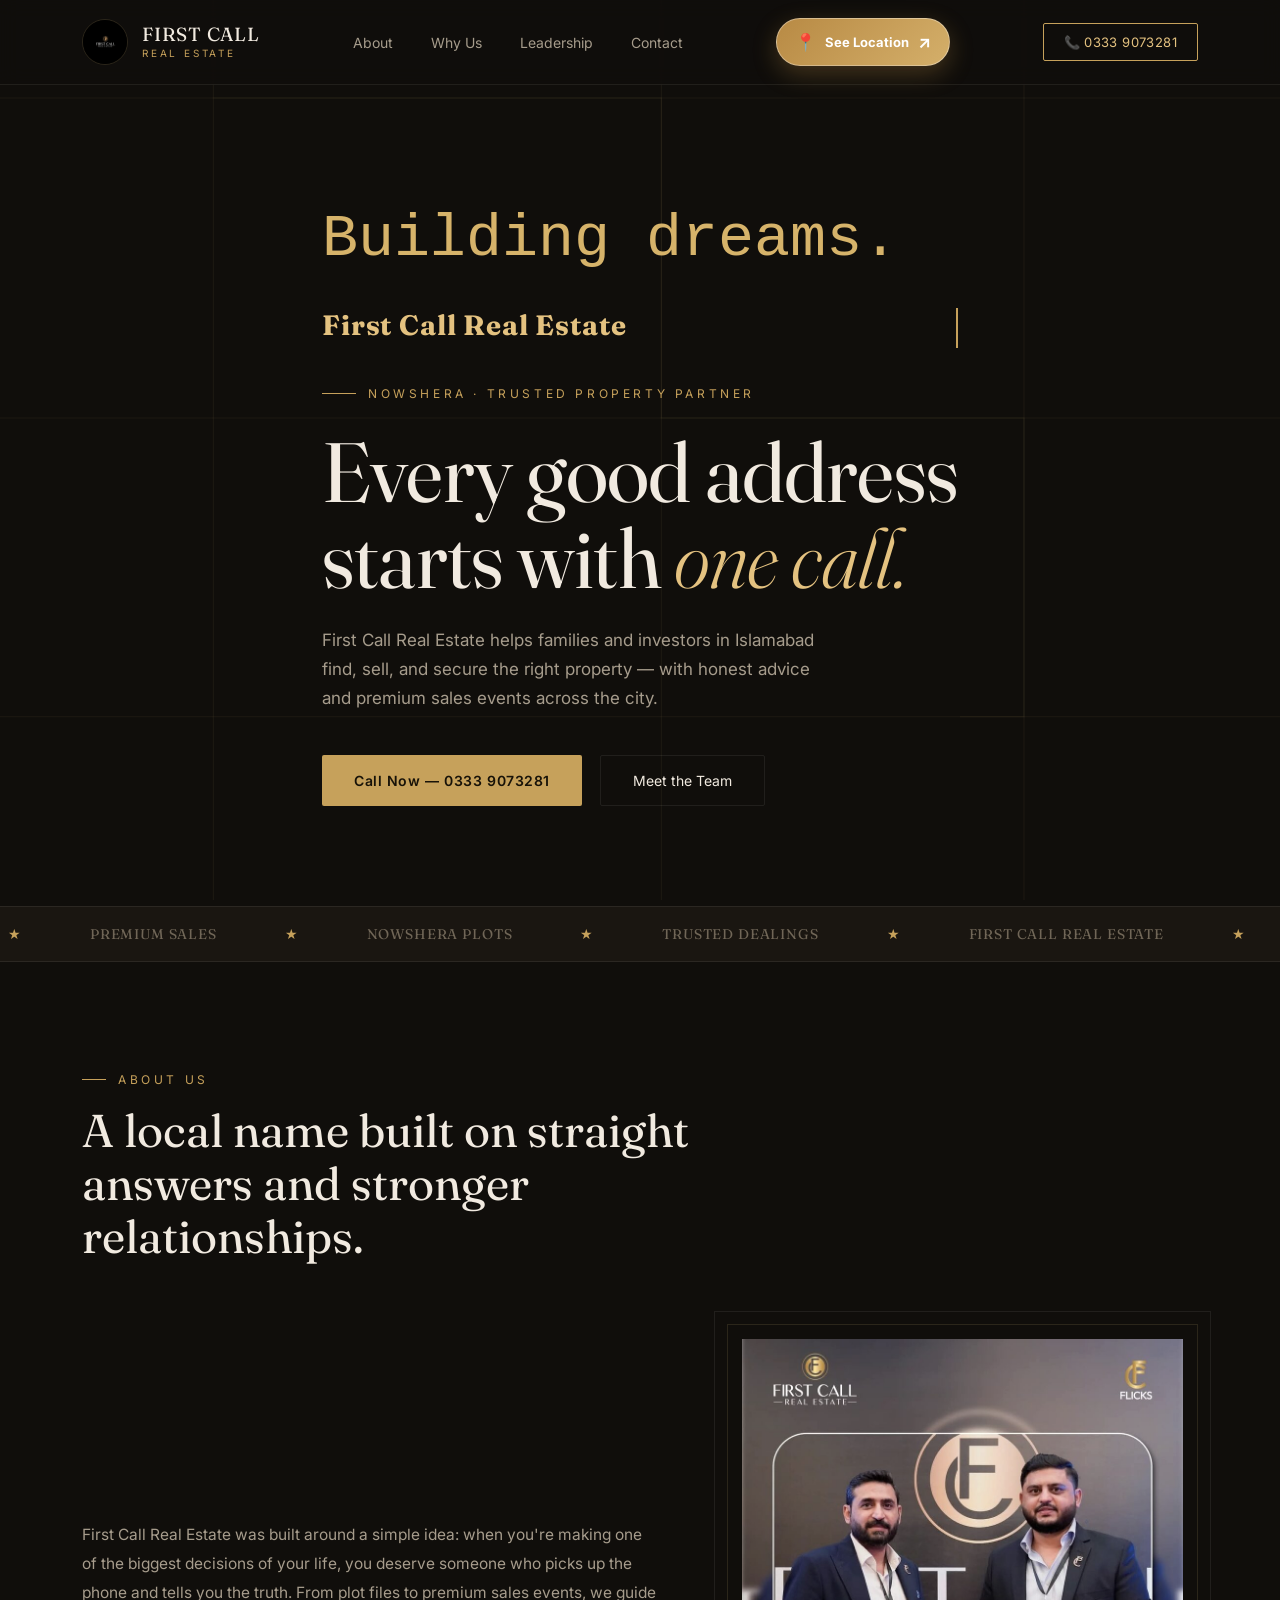
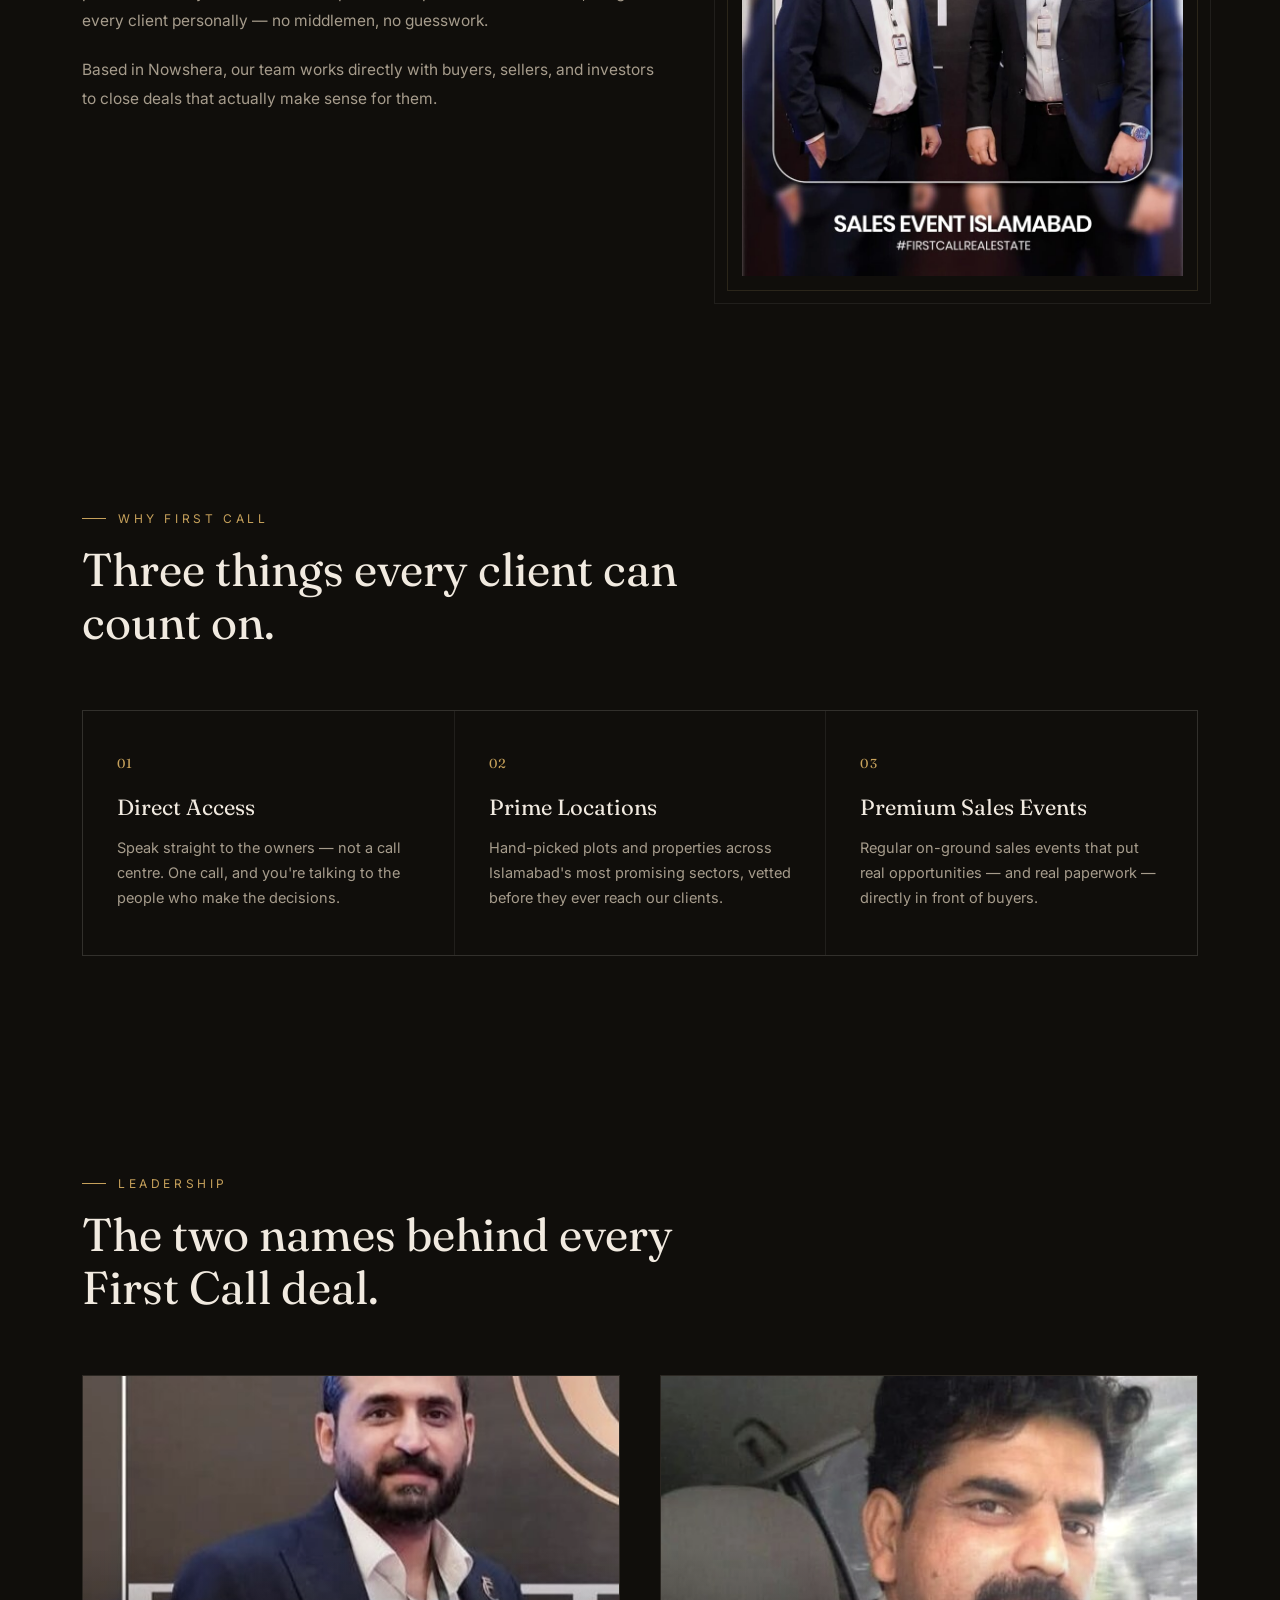
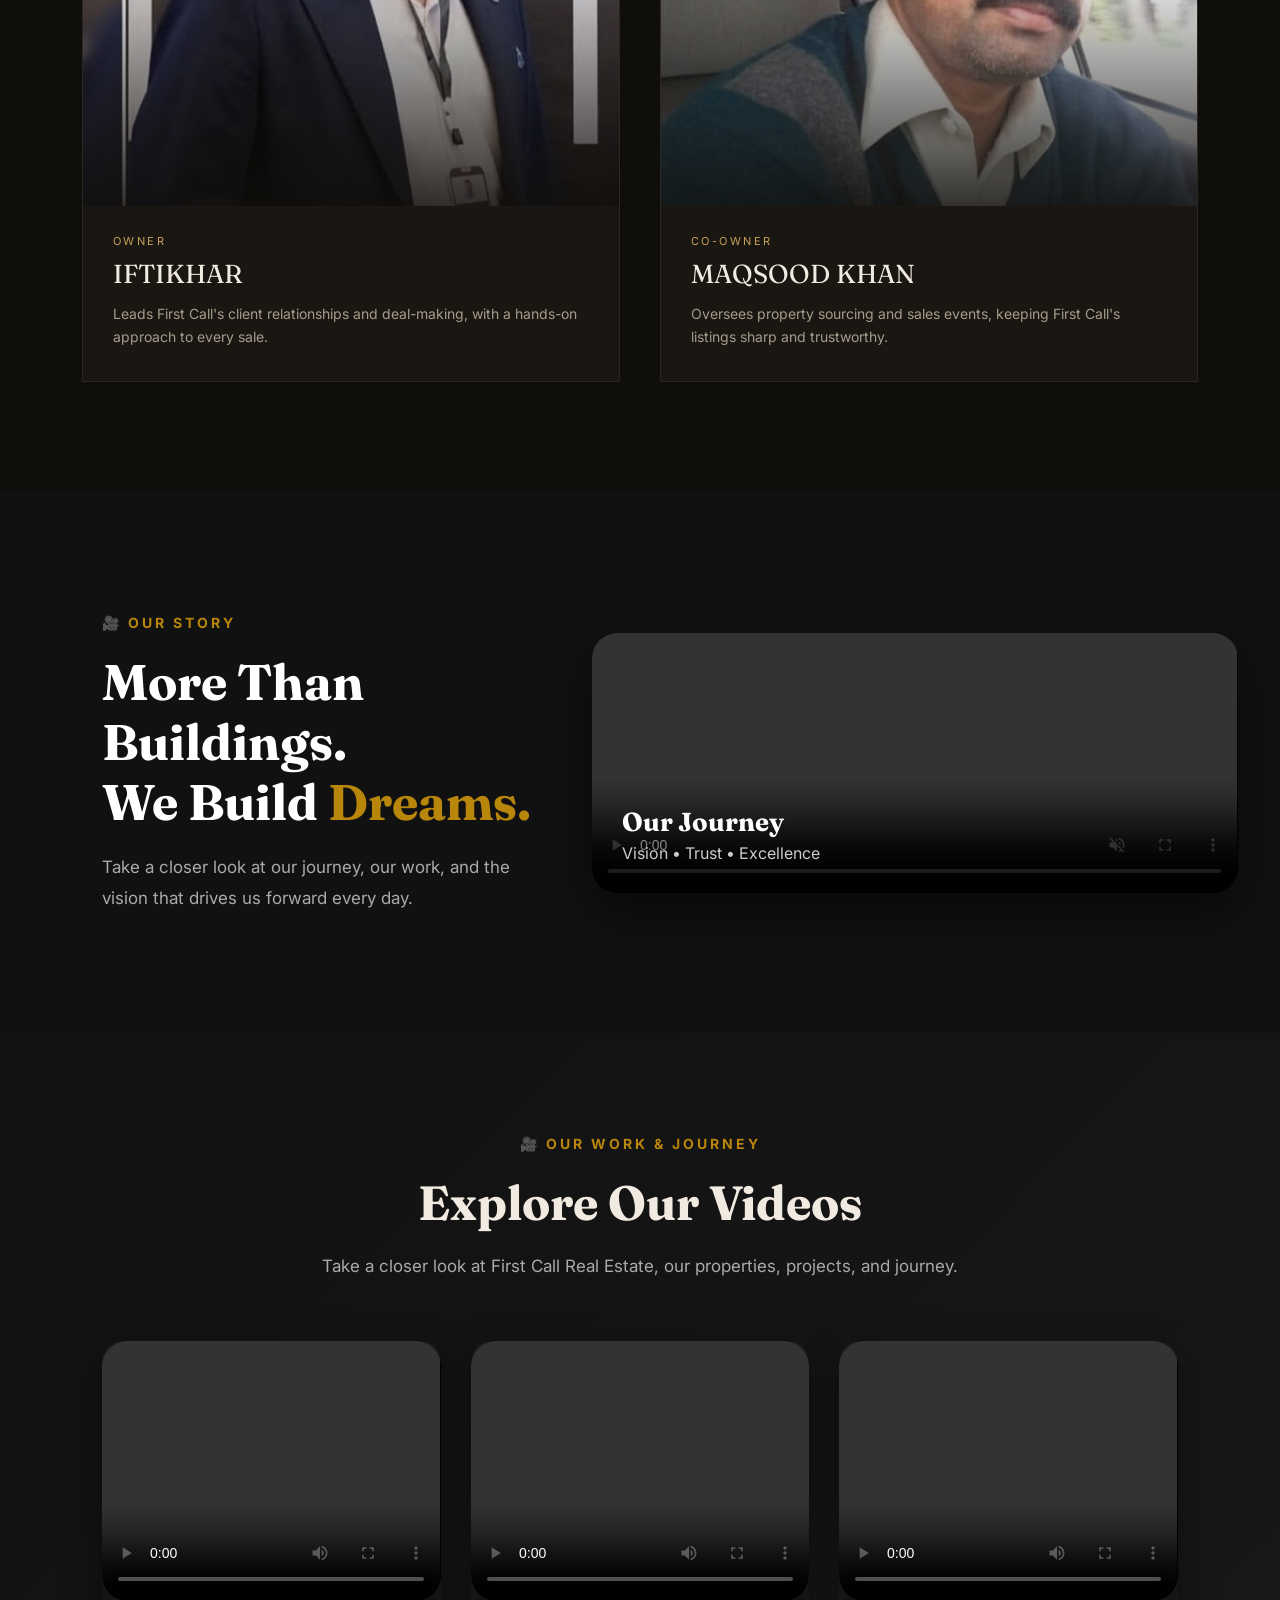
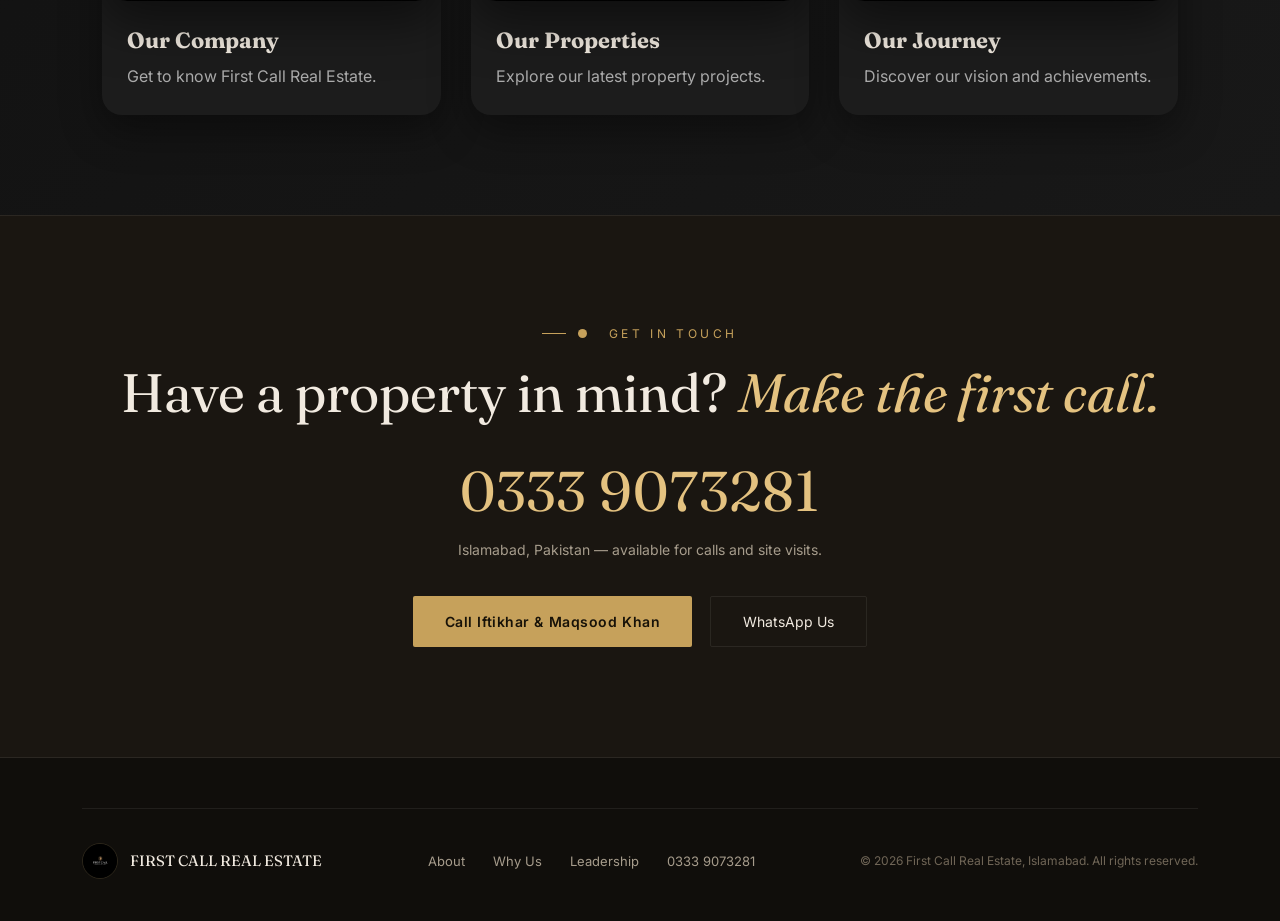
<file: index.html>
<!DOCTYPE html>
<html lang="en">
<head>
<meta charset="UTF-8">
<meta name="viewport" content="width=device-width, initial-scale=1.0">
<link rel="stylesheet" href="style.css">
<title>First Call Real Estate | DUBAI & PAKISTAN </title>

</head>
<body>
  
<div class="blueprint" aria-hidden="true">
  <svg viewBox="0 0 1200 900" preserveAspectRatio="xMidYMid slice">
    <line class="draw" x1="0" y1="120" x2="1200" y2="120"/>
    <line class="draw" x1="0" y1="420" x2="1200" y2="420"/>
    <line class="draw" x1="0" y1="700" x2="1200" y2="700"/>
    <line class="draw" x1="200" y1="0" x2="200" y2="900"/>
    <line class="draw" x1="620" y1="0" x2="620" y2="900"/>
    <line class="draw" x1="960" y1="0" x2="960" y2="900"/>
    <path class="draw" d="M200,120 L620,120 L620,420 L960,420 L960,700 L200,700 Z"/>
    <circle class="draw" cx="620" cy="420" r="5" fill="none"/>
  </svg>
</div>

<header>
  <nav class="wrap">
    <div class="brand">
      <img src="[data-uri]" alt="First Call Real Estate logo">
      <div class="brand-name">FIRST CALL<span>Real Estate</span></div>
    </div>
    <div class="nav-links">
      <a href="#about">About</a>
      <a href="#pillars">Why Us</a>
      <a href="#leadership">Leadership</a>
      <a href="#contact">Contact</a>
    </div>

     <a class="location-top-btn" href="location.html">
    <span class="location-pin">📍</span>
    <span>See Location</span>
    <span class="location-arrow">↗</span>
  </a>
    <a class="call-btn" href="tel:03339073281">📞 0333&nbsp;9073281</a>
    <button class="menu-toggle" aria-label="Menu">☰</button>
  </nav>
</header>

<main>
    
  <section class="hero">
    <div class="wrap">
        <p id="typing-text"></p>
        <p class="typing-intro">
            <strong>First Call Real Estate</strong><br>
</p>
      <div class="eyebrow">NOWSHERA · Trusted Property Partner</div>
      <h1>Every good address<br> starts with <em>one call.</em></h1>
      <p class="lead">First Call Real Estate helps families and investors in Islamabad find, sell, and secure the right property — with honest advice and premium sales events across the city.</p>
      <div class="hero-cta">
        <a class="btn-primary" href="tel:03339073281">Call Now — 0333 9073281</a>
        <a class="btn-ghost" href="#leadership">Meet the Team</a>
      </div>
    </div>
  </section>

  <div class="strip">
    <div class="strip-track">
      <span>★</span>PREMIUM SALES <span>★</span> NOWSHERA PLOTS <span>★</span> TRUSTED DEALINGS <span>★</span> FIRST CALL REAL ESTATE <span>★</span> PREMIUM SALES <span>★</span> NOWSHERA PLOTS <span>★</span> TRUSTED DEALINGS <span>★</span> FIRST CALL REAL ESTATE
    </div>
  </div>

  <section id="about">
    <div class="wrap">
      <div class="tag">About Us</div>
      <h2 class="section-title">A local name built on straight answers and stronger relationships.</h2>
      <div class="about-grid">
        <div class="reveal">
          <p>First Call Real Estate was built around a simple idea: when you're making one of the biggest decisions of your life, you deserve someone who picks up the phone and tells you the truth. From plot files to premium sales events, we guide every client personally — no middlemen, no guesswork.</p>
          <p>Based in Nowshera, our team works directly with buyers, sellers, and investors to close deals that actually make sense for them.</p>
        </div>
        <div class="about-photo reveal">
          <img src="[data-uri]" alt="First Call Real Estate sales event in Islamabad">
        </div>
      </div>
    </div>
  </section>

  <section id="pillars">
    <div class="wrap">
      <div class="tag">Why First Call</div>
      <h2 class="section-title">Three things every client can count on.</h2>
      <div class="pillars">
        <div class="pillar reveal">
          <div class="num">01</div>
          <h3>Direct Access</h3>
          <p>Speak straight to the owners — not a call centre. One call, and you're talking to the people who make the decisions.</p>
        </div>
        <div class="pillar reveal">
          <div class="num">02</div>
          <h3>Prime Locations</h3>
          <p>Hand-picked plots and properties across Islamabad's most promising sectors, vetted before they ever reach our clients.</p>
        </div>
        <div class="pillar reveal">
          <div class="num">03</div>
          <h3>Premium Sales Events</h3>
          <p>Regular on-ground sales events that put real opportunities — and real paperwork — directly in front of buyers.</p>
        </div>
      </div>
    </div>
  </section>

  <section id="leadership">
    <div class="wrap">
      <div class="tag">Leadership</div>
      <h2 class="section-title">The two names behind every First Call deal.</h2>
      <div class="leader-grid">
        <div class="leader-card reveal">
          <div class="leader-photo">
            <img src="[data-uri]" alt="Iftikhar, Owner of First Call Real Estate">
          </div>
          <div class="leader-info">
            <div class="role">Owner</div>
            <h3>IFTIKHAR</h3>
            <p>Leads First Call's client relationships and deal-making, with a hands-on approach to every sale.</p>
          </div>
        </div>
        <div class="leader-card reveal">
          <div class="leader-photo">
            <img src="[data-uri]" alt="Maqsood Khan, Co-Owner of First Call Real Estate">
          </div>
          <div class="leader-info">
            <div class="role">Co-Owner</div>
            <h3>MAQSOOD KHAN</h3>
            <p>Oversees property sourcing and sales events, keeping First Call's listings sharp and trustworthy.</p>
          </div>
        </div>
      </div>
    </div>
  </section>


</main>

<!-- COMPANY VIDEO SECTION -->

<section class="video-section" id="company-video">

    <div class="video-content">

        <span>🎥 OUR STORY</span>

        <h2>
            More Than Buildings.
            <br>
            We Build <strong>Dreams.</strong>
        </h2>

        <p>
            Take a closer look at our journey, our work, and the
            vision that drives us forward every day.
        </p>

    </div>

    <div class="video-wrapper">

        <video controls autoplay muted loop>

            <source src="vid111.mp4" type="video/mp4">

            Your browser does not support the video tag.

        </video>

        <div class="video-overlay">

            <h3>Our Journey</h3>

            <p>Vision • Trust • Excellence</p>

        </div>

    </div>

</section>

<!-- =========================
     COMPANY VIDEOS SECTION
========================= -->

<section class="videos-section">

    <div class="videos-heading">

        <span>🎥 OUR WORK & JOURNEY</span>

        <h2>Explore Our Videos</h2>

        <p>
            Take a closer look at First Call Real Estate,
            our properties, projects, and journey.
        </p>

    </div>


    <div class="videos-grid">


        <!-- VIDEO 1 -->

        <div class="video-card">

            <div class="video-wrapper">

                <video controls>

                    <source src="video1.mp4" type="video/mp4">

                    Your browser does not support video.

                </video>

            </div>

            <div class="video-info">

                <h3>Our Company</h3>

                <p>
                    Get to know First Call Real Estate.
                </p>

            </div>

        </div>


        <!-- VIDEO 2 -->

        <div class="video-card">

            <div class="video-wrapper">

                <video controls>

                    <source src="video2.mp4" type="video/mp4">

                    Your browser does not support video.

                </video>

            </div>

            <div class="video-info">

                <h3>Our Properties</h3>

                <p>
                    Explore our latest property projects.
                </p>

            </div>

        </div>


        <!-- VIDEO 3 -->

        <div class="video-card">

            <div class="video-wrapper">

                <video controls>

                    <source src="video3.mp4" type="video/mp4">

                    Your browser does not support video.

                </video>

            </div>

            <div class="video-info">

                <h3>Our Journey</h3>

                <p>
                    Discover our vision and achievements.
                </p>

            </div>

        </div>


    </div>

</section>

<script>
  const items = document.querySelectorAll('.reveal');
  const io = new IntersectionObserver((entries)=>{
    entries.forEach(e=>{
      if(e.isIntersecting){
        e.target.classList.add('in');
        io.unobserve(e.target);
      }
    });
  },{threshold:0.15});
  items.forEach(i=>io.observe(i));
  
</script>
<script>

const messages = [

    "Building dreams.",
    " Creating spaces.",

    "From vision to reality.",  

    "Premium properties.",

];

const typingText = document.getElementById("typing-text");

let messageIndex = 0;
let characterIndex = 0;
let isDeleting = false;

function typeWriter() {

    const currentMessage = messages[messageIndex];

    if (!isDeleting) {

        typingText.innerHTML =
            currentMessage.substring(0, characterIndex + 1);

        characterIndex++;

        // Different typing speed for natural effect
        let typingSpeed = 60;

        // Pause slightly after punctuation
        if (
            currentMessage.charAt(characterIndex - 1) === "." ||
            currentMessage.charAt(characterIndex - 1) === ","
        ) {
            typingSpeed = 500;
        }

        if (characterIndex === currentMessage.length) {

            isDeleting = true;

            // Wait before deleting
            setTimeout(typeWriter, 3000);

            return;
        }

        setTimeout(typeWriter, typingSpeed);

    }

    else {

        typingText.innerHTML =
            currentMessage.substring(0, characterIndex - 1);

        characterIndex--;

        if (characterIndex === 0) {

            isDeleting = false;

            messageIndex++;

            if (messageIndex === messages.length) {
                messageIndex = 0;
            }

            setTimeout(typeWriter, 700);

            return;
        }

        setTimeout(typeWriter, 35);
    }
}

window.addEventListener("load", () => {

    setTimeout(() => {
        typeWriter();
    }, 500);

});


</script>

<script>
const menuToggle = document.querySelector('.menu-toggle');
const navLinks = document.querySelector('.nav-links');

menuToggle.addEventListener('click', () => {
    navLinks.classList.toggle('active');

    if (navLinks.classList.contains('active')) {
        menuToggle.textContent = '✕';
    } else {
        menuToggle.textContent = '☰';
    }
});

document.querySelectorAll('.nav-links a').forEach(link => {
    link.addEventListener('click', () => {
        navLinks.classList.remove('active');
        menuToggle.textContent = '☰';
    });
});
</script>

  <section id="contact" class="cta-section">
    <div class="wrap">
      <div class="tag" style="justify-content:center;"><span class="pulse"></span>Get in touch</div>
      <h2>Have a property in mind? <em>Make the first call.</em></h2>
      <div class="cta-number"><a href="tel:03339073281">0333 9073281</a></div>
      <p class="cta-sub">Islamabad, Pakistan — available for calls and site visits.</p>
      <div class="cta-actions">
        <a class="btn-primary" href="tel:03339073281">Call Iftikhar &amp; Maqsood Khan</a>
        <a class="btn-ghost" href="https://wa.me/923339073281">WhatsApp Us</a>
      </div>
    </div>
  </section>


<footer>
  <div class="wrap">
    <div class="foot-grid">
      <div class="foot-brand">
        <img src="[data-uri]" alt="First Call Real Estate logo">
        <span>FIRST CALL REAL ESTATE</span>
      </div>
      <div class="foot-links">
        <a href="#about">About</a>
        <a href="#pillars">Why Us</a>
        <a href="#leadership">Leadership</a>
        <a href="tel:03339073281">0333 9073281</a>
      </div>
      <div class="foot-copy">© 2026 First Call Real Estate, Islamabad. All rights reserved.</div>
    </div>
  </div>
</footer>




</body>
</html>
</file>
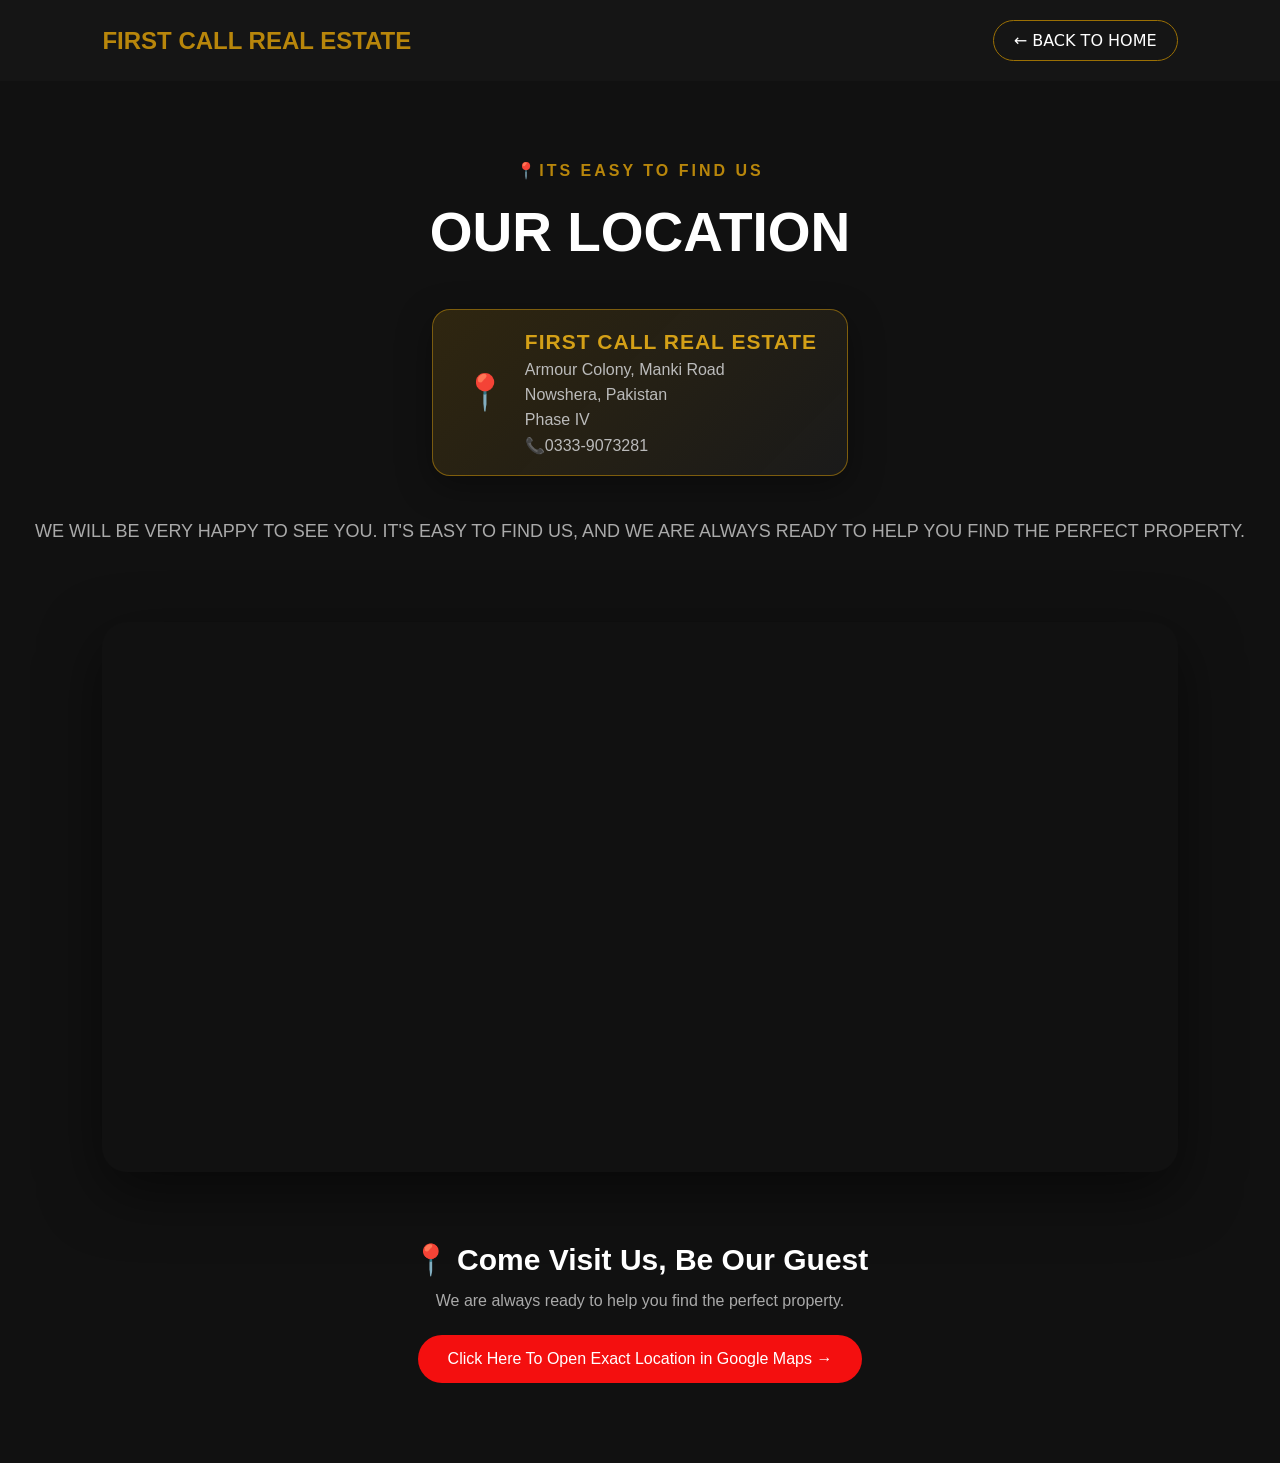
<file: location.html>
<!DOCTYPE html>
<html lang="en">

<head>

    <meta charset="UTF-8">

    <meta name="viewport" content="width=device-width, initial-scale=1.0">

    <title>First Call Real Estate | Our Location</title>


    <style>

        * {
            margin: 0;
            padding: 0;
            box-sizing: border-box;
        }


        body {

            font-family: Arial, sans-serif;

            background: #111;

            color: white;

        }


        /* =========================
           NAVBAR
        ========================= */

        nav {

            width: 100%;

            padding: 20px 8%;

            display: flex;

            justify-content: space-between;

            align-items: center;

            background: #151515;

        }


        nav h2 {

            color: #b8860b;

        }


        nav a {
            font-family: system-ui, -apple-system, BlinkMacSystemFont, 'Segoe UI', Roboto, Oxygen, Ubuntu, Cantarell, 'Open Sans', 'Helvetica Neue', sans-serif;
            color: white;

            text-decoration: none;

            padding: 10px 20px;

            border: 1px solid #9b7004;

            border-radius: 25px;

            transition: 0.3s;

        }


        nav a:hover {

            background: #b8860b;

            color: white;

        }


        /* =========================
           LOCATION HERO
        ========================= */

        .location-hero {

            text-align: center;

            padding: 80px 20px 40px;

        }


        .location-hero > span {

            color: #b8860b;

            letter-spacing: 3px;

            font-weight: bold;

        }


        .location-hero h1 {

            font-size: 55px;

            margin: 20px 0;

        }


        /* EXACT ADDRESS CARD */

        .exact-address {

            display: inline-flex;

            align-items: center;

            gap: 18px;

            margin: 25px auto;

            padding: 20px 30px;

            text-align: left;

            border: 1px solid rgba(184, 134, 11, 0.6);

            border-radius: 18px;

            background: linear-gradient(

                135deg,

                rgba(184, 134, 11, 0.18),

                rgba(255, 255, 255, 0.04)

            );

            box-shadow: 0 10px 35px rgba(0, 0, 0, 0.35);

        }


        .exact-address > span {

            font-size: 35px;

        }


        .exact-address strong {

            color: #d4a017;

            font-size: 21px;

            letter-spacing: 1px;

        }


        .exact-address p {

            margin-top: 7px;

            color: #bbb;

            font-size: 16px;

        }


        .location-hero > p {

            color: #aaa;

            font-size: 18px;

            margin-top: 20px;

        }


        /* =========================
           MAP
        ========================= */

        .map-container {

            width: 84%;

            height: 550px;

            margin: 40px auto;

            border-radius: 25px;

            overflow: hidden;

            box-shadow: 0 20px 60px rgba(0, 0, 0, 0.5);

        }


        .map-container iframe {

            width: 100%;

            height: 100%;

            border: none;

        }

        /* =========================
           LOCATION INFORMATION
        ========================= */

        .location-info {

            text-align: center;

            padding: 30px 20px 80px;

        }


        .location-info h2 {

            font-size: 30px;

            margin-bottom: 15px;

        }


        .location-info p {

            color: #aaa;

            margin-bottom: 25px;

        }


        /* GOOGLE MAP BUTTON */

        .open-map-btn {

            display: inline-block;

            padding: 15px 30px;

            background: #f40f0f;

            color: white;

            text-decoration: none;

            border-radius: 30px;

            transition: 0.3s;

        }


        .open-map-btn:hover {

            transform: scale(1.05);

            background: #d4a017;

        }


        /* =========================
           MOBILE
        ========================= */

        @media (max-width: 768px) {

            .location-hero h1 {

                font-size: 38px;

            }


            .map-container {

                width: 92%;

                height: 450px;

            }


            .exact-address {

                width: 90%;

                text-align: left;

            }

        }

    </style>

</head>


<body>


    <!-- =========================
         NAVBAR
    ========================= -->

    <nav>

        <h2>FIRST CALL REAL ESTATE</h2>

        <a href="index.html">

            ← BACK TO HOME

        </a>

    </nav>


    <!-- =========================
         LOCATION HERO
    ========================= -->

    <section class="location-hero">

        <span>📍ITS EASY TO FIND US</span>

        <h1>OUR LOCATION</h1>


        <div class="exact-address">

            <span>📍</span>


            <div>

                <strong>FIRST CALL REAL ESTATE</strong>

                <p>Armour Colony, Manki Road</p>

                <p>Nowshera, Pakistan</p>

                <p>Phase IV</p>

                <p>📞0333-9073281</p>

            </div>

        </div>


        <p>

            WE WILL BE VERY HAPPY TO SEE YOU.
            IT'S EASY TO FIND US, AND WE ARE ALWAYS READY TO HELP YOU FIND THE PERFECT PROPERTY.

        </p>

    </section>


    <!-- =========================
         EXACT MAP
    ========================= -->

    <div class="map-container">

        <iframe

            src="https://www.google.com/maps?q=33.974676,71.994127&z=17&output=embed"

            loading="lazy"

            allowfullscreen>

        </iframe>

    </div>


    <!-- =========================
         LOCATION INFORMATION
    ========================= -->

    <section class="location-info">

        <h2>📍 Come Visit Us, Be Our Guest</h2>

        <p>

            We are always ready to help you find the perfect property.

        </p>


        <a

            href="https://www.google.com/maps/place/First+Call+Real+Estate/@33.9714687,71.980984,15.28z/data=!4m15!1m8!3m7!1s0x38ded36c42a9fe5f:0xebffbb0ce10e40f!2sArmour+Colony,+Nowshera,+Pakistan!3b1!8m2!3d33.9734091!4d71.9831079!16s%2Fg%2F1td5_2vr!3m5!1s0x38ded30009cfa569:0x9e6bfffdb6c39c86!8m2!3d33.974676!4d71.994127!16s%2Fg%2F11zckvj4sz"

            target="_blank"

            class="open-map-btn">

            Click Here To Open Exact Location in Google Maps →

        </a>

    </section>


</body>
</html>
</file>
<file: style.css>
@import url('https://fonts.googleapis.com/css2?family=Fraunces:opsz,wght@9..144,300;9..144,400;9..144,500;9..144,600&family=Inter:wght@300;400;500;600;700&display=swap');

  :root{
    --bg: #100E0B;
    --bg-panel: #1A1611;
    --bg-panel-2: #201B15;
    --line: rgba(214,182,122,0.14);
    --line-soft: rgba(240,234,224,0.08);
    --gold: #C6A15B;
    --gold-bright: #E4C280;
    --clay: #8B4A3D;
    --cream: #F1EAE0;
    --muted: #A69C8C;
    --muted-2: #706657;
  }

  *{
    margin:0;padding:0;box-sizing:border-box;}

  html{scroll-behavior:smooth;}
  body{
    background:var(--bg);
    color:var(--cream);
    font-family:'Inter',sans-serif;
    overflow-x:hidden;
    position:relative;
  }
  ::selection{background:var(--gold);color:#100E0B;}

  h1,h2,h3,.serif{font-family:'Fraunces',serif;}

  a{color:inherit;text-decoration:none;}
  img{display:block;max-width:100%;}

  .wrap{max-width:1180px;margin:0 auto;padding:0 32px;}

  @media (max-width:640px){
    .wrap{padding:0 20px;}
  }

  /* ---------- background blueprint grid (signature element) ---------- */
  .blueprint{
    position:fixed;
    inset:0;
    z-index:0;
    pointer-events:none;
    opacity:0.5;
  }
  .blueprint svg{width:100%;height:100%;}
  .blueprint line, .blueprint path{
    stroke:var(--line);
    stroke-width:1;
    fill:none;
  }
  .blueprint .draw{
    stroke-dasharray:1400;
    stroke-dashoffset:1400;
    animation:drawline 3.2s ease forwards;
  }
  @keyframes drawline{ to{stroke-dashoffset:0;} }

  /* ---------- nav ---------- */
  header{
    position:sticky;top:0;z-index:50;
    background:rgba(16,14,11,0.82);
    backdrop-filter:blur(10px);
    border-bottom:1px solid var(--line-soft);
  }
  nav.wrap{
    display:flex;align-items:center;justify-content:space-between;
    height:84px;
  }
  .brand{display:flex;align-items:center;gap:14px;}
  .brand img{
    width:46px;height:46px;border-radius:50%;
    object-fit:cover;border:1px solid var(--line);
  }
  .brand-name{
    font-family:'Fraunces',serif;
    font-size:19px;letter-spacing:0.04em;
    display:flex;flex-direction:column;line-height:1.15;
  }
  .brand-name span{
    font-family:'Inter',sans-serif;
    font-size:10px;letter-spacing:0.28em;
    color:var(--gold);text-transform:uppercase;margin-top:2px;
  }
  .nav-links{display:flex;gap:38px;font-size:14px;color:var(--muted);}
  .nav-links a{transition:color .25s;position:relative;}
  .nav-links a:hover{color:var(--cream);}
  .nav-links a:focus-visible, a:focus-visible{outline:2px solid var(--gold);outline-offset:3px;}
  .call-btn{
    display:flex;align-items:center;gap:8px;
    border:1px solid var(--gold);
    color:var(--gold-bright);
    padding:10px 20px;border-radius:2px;
    font-size:13px;letter-spacing:0.03em;
    transition:all .3s;
  }
  .call-btn:hover{background:var(--gold);color:#171208;}
  .menu-toggle{display:none;background:none;border:none;color:var(--cream);font-size:26px;cursor:pointer;}

  @media(max-width:860px){
    .nav-links{display:none;}
    .menu-toggle{display:block;}
  }

  /* ---------- hero ---------- */
  .hero{
    position:relative;z-index:1;
    padding:120px 0 100px;
    min-height:82vh;
    display:flex;align-items:center;
  }

  
  .eyebrow{
    display:flex;align-items:center;gap:12px;
    color:var(--gold);font-size:12px;letter-spacing:0.3em;text-transform:uppercase;
    margin-bottom:28px;
    opacity:0;animation:fadeUp .9s ease forwards .15s;
  }


  .eyebrow::before{content:'';width:34px;height:1px;background:var(--gold);}


  .hero h1{
    font-size:clamp(42px,7vw,84px);
    font-weight:400;
    line-height:1.02;
    letter-spacing:-0.01em;
    max-width:820px;
    opacity:0;animation:fadeUp 1s ease forwards .3s;
  }


  .hero h1 em{font-style:italic;color:var(--gold-bright);font-weight:300;}


  .hero p.lead{
    margin-top:26px;
    font-size:17px;line-height:1.7;color:var(--muted);
    max-width:520px;
    opacity:0;animation:fadeUp 1s ease forwards .5s;
  }


  .hero-cta{
    margin-top:42px;display:flex;gap:18px;flex-wrap:wrap;
    opacity:0;animation:fadeUp 1s ease forwards .7s;
  }


  .btn-primary{
    background:var(--gold);color:#171208;
    padding:16px 32px;font-size:14px;letter-spacing:0.04em;
    border-radius:2px;font-weight:600;
    display:inline-flex;align-items:center;gap:10px;
    transition:transform .3s, box-shadow .3s;
    box-shadow:0 0 0 rgba(198,161,91,0);
  }
  .btn-primary:hover{transform:translateY(-2px);box-shadow:0 10px 30px rgba(198,161,91,0.25);}
  .btn-ghost{
    border:1px solid var(--line-soft);color:var(--cream);
    padding:16px 32px;font-size:14px;border-radius:2px;
    transition:border-color .3s,color .3s;
  }
  .btn-ghost:hover{border-color:var(--gold);color:var(--gold-bright);}

  @keyframes fadeUp{
    from{opacity:0;transform:translateY(22px);}
    to{opacity:1;transform:translateY(0);}
  }
  /* ---------- typing intro ---------- */

.typing-intro{
  color:var(--gold-bright);
  font-family:'Fraunces',serif;
  font-size:clamp(18px,2.2vw,28px);
  letter-spacing:0.03em;
  max-width:700px;
  min-height:40px;
  margin-bottom:38px;
  overflow:hidden;
  white-space:nowrap;
  border-right:2px solid var(--gold);
  width:0;
  animation:
    typing 4s steps(75,end) forwards,
    blink-caret .8s step-end infinite;
}

@keyframes typing{
  from{width:0;}
  to{width:100%;}
}

@keyframes blink-caret{
  50%{border-color:transparent;}
}

@media(max-width:640px){
  .typing-intro{
    white-space:normal;
    width:auto;
    border-right:none;
    animation:fadeUp 1s ease forwards;
  }
}

  /* ---------- marquee strip ---------- */
  .strip{
    position:relative;z-index:1;
    border-top:1px solid var(--line-soft);
    border-bottom:1px solid var(--line-soft);
    padding:18px 0;overflow:hidden;background:var(--bg-panel);
  }
  .strip-track{
    display:flex;gap:60px;white-space:nowrap;
    animation:scroll 26s linear infinite;
    font-family:'Fraunces',serif;font-size:14px;
    letter-spacing:0.06em;color:var(--muted-2);
  }
  .strip-track span{color:var(--gold);margin:0 8px;}
  @keyframes scroll{
    from{transform:translateX(0);}
    to{transform:translateX(-50%);}
  }

  /* ---------- section generic ---------- */
  section{position:relative;z-index:1;padding:110px 0;}
  .tag{
    color:var(--gold);font-size:12px;letter-spacing:0.3em;text-transform:uppercase;
    display:flex;align-items:center;gap:12px;margin-bottom:18px;
  }
  .tag::before{content:'';width:24px;height:1px;background:var(--gold);}
  .section-title{
    font-size:clamp(30px,4vw,46px);font-weight:400;max-width:640px;line-height:1.15;
  }
  .reveal{opacity:0;transform:translateY(30px);transition:opacity .8s ease, transform .8s ease;}
  .reveal.in{opacity:1;transform:translateY(0);}

  /* about */
  .about-grid{
    display:grid;grid-template-columns:1.1fr 0.9fr;gap:70px;align-items:center;margin-top:60px;
  }
  .about-grid p{color:var(--muted);line-height:1.85;font-size:15.5px;margin-top:20px;}
  .about-photo{
    position:relative;border:1px solid var(--line);padding:14px;
  }
  .about-photo img{width:100%;filter:grayscale(15%) contrast(1.05);}
  .about-photo::after{
    content:'';position:absolute;inset:-14px;border:1px solid var(--line-soft);
    pointer-events:none;
  }
  @media(max-width:860px){
    .about-grid{grid-template-columns:1fr;gap:40px;}
    .about-photo{order:-1;}
  }

  /* pillars */
  .pillars{
    display:grid;grid-template-columns:repeat(3,1fr);gap:1px;
    background:var(--line-soft);
    margin-top:60px;border:1px solid var(--line-soft);
  }
  .pillar{
    background:var(--bg);padding:44px 34px;transition:background .4s;
  }
  .pillar:hover{background:var(--bg-panel);}
  .pillar .num{
    font-family:'Fraunces',serif;color:var(--gold);font-size:13px;letter-spacing:0.1em;
  }
  .pillar h3{margin-top:22px;font-size:22px;font-weight:400;}
  .pillar p{margin-top:14px;color:var(--muted);font-size:14.5px;line-height:1.75;}
  @media(max-width:860px){
    .pillars{grid-template-columns:1fr;}
  }

  /* leadership */
  .leader-grid{
    display:grid;grid-template-columns:1fr 1fr;gap:40px;margin-top:60px;
  }
  .leader-card{
    background:var(--bg-panel);border:1px solid var(--line-soft);
    overflow:hidden;transition:border-color .4s, transform .4s;
  }
  .leader-card:hover{border-color:var(--line);transform:translateY(-6px);}
  .leader-photo {
    width: 100%;
    height: 430px;
    overflow: hidden;
    position: relative;
    background: #201B15;
}
#typing-text {
  color: #d6b36a;
  font-size: 60px;
  font-family: monospace;
  min-height: 35px;
  margin-bottom: 35px;
}
.leader-photo img {
    width: 100%;
    height: 100%;
    object-fit: cover;
    object-position: center 20%;
    filter: grayscale(20%) contrast(1.05);
    transition: transform .6s ease, filter .6s ease;
}

.leader-card:hover .leader-photo img {
    transform: scale(1.04);
    filter: grayscale(0%) contrast(1.05);
}
  
  .leader-card:hover .leader-photo img{transform:scale(1.05);filter:grayscale(0%) contrast(1.05);}
  .leader-photo::after{
    content:'';position:absolute;inset:0;
    background:linear-gradient(180deg,rgba(16,14,11,0) 40%, rgba(16,14,11,0.85) 100%);
  }
  .leader-info{padding:28px 30px 32px;}
  .leader-info .role{
    color:var(--gold);font-size:11px;letter-spacing:0.22em;text-transform:uppercase;
  }
  .leader-info h3{margin-top:10px;font-size:26px;font-weight:400;}
  .leader-info p{margin-top:12px;color:var(--muted);font-size:14px;line-height:1.7;}
  @media(max-width:760px){
    .leader-grid{grid-template-columns:1fr;}
  }

  /* event / gallery band */
  .event-band{
    margin-top:80px;position:relative;border:1px solid var(--line-soft);
  }
  .event-band img{width:100%;filter:grayscale(10%) brightness(0.85);}
  .event-caption{
    position:absolute;left:0;bottom:0;padding:24px 30px;
    background:linear-gradient(180deg,transparent,rgba(16,14,11,0.9));
    width:100%;
  }
  .event-caption .tag{margin-bottom:6px;}
  .event-caption h4{font-family:'Fraunces',serif;font-weight:400;font-size:20px;}

  /* contact / cta */
  .cta-section{
    background:var(--bg-panel);border-top:1px solid var(--line-soft);border-bottom:1px solid var(--line-soft);
    text-align:center;
  }
  .cta-section h2{font-size:clamp(30px,5vw,54px);font-weight:400;}
  .cta-section h2 em{color:var(--gold-bright);font-style:italic;}
  .cta-number{
    margin-top:30px;font-family:'Fraunces',serif;font-size:clamp(30px,6vw,56px);
    color:var(--gold-bright);letter-spacing:0.02em;
  }
  .cta-number a{transition:opacity .3s;}
  .cta-number a:hover{opacity:0.75;}
  .cta-sub{color:var(--muted);margin-top:16px;font-size:14px;}
  .cta-actions{margin-top:38px;display:flex;justify-content:center;gap:18px;flex-wrap:wrap;}

  .pulse{
    display:inline-block;width:9px;height:9px;border-radius:50%;
    background:var(--gold);margin-right:10px;
    box-shadow:0 0 0 0 rgba(198,161,91,0.6);
    animation:pulse 2s infinite;
  }
  @keyframes pulse{
    0%{box-shadow:0 0 0 0 rgba(198,161,91,0.55);}
    70%{box-shadow:0 0 0 12px rgba(198,161,91,0);}
    100%{box-shadow:0 0 0 0 rgba(198,161,91,0);}
  }

  /* footer */
  footer{
    padding:50px 0 40px;position:relative;z-index:1;
  }
  .foot-grid{
    display:flex;justify-content:space-between;align-items:center;flex-wrap:wrap;gap:20px;
    border-top:1px solid var(--line-soft);padding-top:34px;
  }
  .foot-brand{display:flex;align-items:center;gap:12px;}
  .foot-brand img{width:36px;height:36px;border-radius:50%;object-fit:cover;border:1px solid var(--line);}
  .foot-brand span{font-family:'Fraunces',serif;font-size:15px;}
  .foot-links{display:flex;gap:28px;font-size:13px;color:var(--muted);}
  .foot-copy{font-size:12px;color:var(--muted-2);}

  @media(prefers-reduced-motion: reduce){
    *{animation:none !important;transition:none !important;}
  }

  
  
  
/* =========================
   LOCATION SECTION
========================= */

.location-section {

    padding: 120px 8%;

    background:
    linear-gradient(
        135deg,
        #f8f8f8,
        #ffffff
    );

}

.section-heading {

    text-align: center;

    max-width: 700px;

    margin: auto auto 60px;

}

.section-heading span {

    color: #b8860b;

    font-size: 14px;

    font-weight: bold;

    letter-spacing: 3px;

}

.section-heading h2 {

    font-size: 48px;

    margin: 15px 0;

    color: #151515;

}

.section-heading p {

    color: #777;

    line-height: 1.8;

}


.location-container {

    display: grid;

    grid-template-columns: 35% 65%;

    max-width: 1300px;

    min-height: 500px;

    margin: auto;

    border-radius: 25px;

    overflow: hidden;

    box-shadow: 0 20px 50px rgba(0,0,0,0.12);

}


.location-info {

    padding: 60px 45px;

    background: #151515;

    color: white;

    display: flex;

    flex-direction: column;

    justify-content: center;

}


.location-icon {

    font-size: 50px;

    margin-bottom: 20px;

}


.location-info h3 {

    font-size: 32px;

    margin-bottom: 20px;

}


.location-info p {

    color: #bbb;

    line-height: 1.8;

    margin-bottom: 30px;

}


.location-button {

    width: fit-content;

    padding: 14px 25px;

    border: 1px solid #b8860b;

    color: white;

    text-decoration: none;

    border-radius: 30px;

    transition: 0.3s;

}


.location-button:hover {

    background: #b8860b;

    transform: translateY(-5px);

}


.map-container {

    min-height: 500px;

}


.map-container iframe {

    width: 100%;

    height: 100%;

    border: none;

}


/* =========================
   COMPANY VIDEO SECTION
========================= */

.video-section {

    padding: 120px 8%;

    background: #111;

    color: white;

    display: grid;

    grid-template-columns: 40% 60%;

    align-items: center;

    gap: 60px;

}


.video-content span {

    color: #b8860b;

    font-size: 14px;

    letter-spacing: 3px;

    font-weight: bold;

}


.video-content h2 {

    font-size: 50px;

    line-height: 1.2;

    margin: 20px 0;

}


.video-content h2 strong {

    color: #b8860b;

}


.video-content p {

    color: #aaa;

    font-size: 17px;

    line-height: 1.8;

}


.video-wrapper {

    position: relative;

    height: 450px;

    border-radius: 25px;

    overflow: hidden;

    box-shadow: 0 20px 50px rgba(0,0,0,0.5);

}


.video-wrapper video {

    width: 100%;

    height: 100%;

    object-fit: cover;

}


.video-overlay {

    position: absolute;

    bottom: 0;

    left: 0;

    right: 0;

    padding: 30px;

    pointer-events: none;

    background: linear-gradient(
        transparent,
        rgba(0,0,0,0.8)
    );

}


.video-overlay h3 {

    font-size: 26px;

    margin-bottom: 5px;

}


.video-overlay p {

    color: #ccc;

}


/* =========================
   MOBILE RESPONSIVE
========================= */

@media (max-width: 900px) {

    .location-container,
    .video-section {

        grid-template-columns: 1fr;

    }


    .location-info {

        padding: 50px 30px;

    }


    .section-heading h2,
    .video-content h2 {

        font-size: 36px;

    }


    .video-wrapper {

        height: 350px;

    }

}

.location-btn {
    display: inline-block;
    padding: 15px 30px;
    background: #111;
    color: white;
    text-decoration: none;
    border-radius: 30px;
    transition: 0.3s;
}

.location-btn:hover {
    background: #b8860b;
    transform: translateY(-5px);
}

/* =====================================
   PREMIUM LOCATION BUTTON
===================================== */

.location-top-btn {
    position: relative;

    display: inline-flex;
    align-items: center;
    gap: 9px;

    padding: 13px 18px;

    color: #ffffff;
    text-decoration: none;

    font-size: 13px;
    font-weight: 700;

    border: 1px solid rgba(255, 255, 255, 0.35);

    border-radius: 50px;

    background: linear-gradient(
        135deg,
        #b88a44,
        #d4af6a
    );

    box-shadow:
        0 8px 25px rgba(184, 138, 68, 0.30);

    overflow: hidden;

    transition:
        transform 0.3s ease,
        box-shadow 0.3s ease;
}


/* SHINY LIGHT EFFECT */

.location-top-btn::before {
    content: "";

    position: absolute;

    top: 0;
    left: -120%;

    width: 80%;
    height: 100%;

    background: linear-gradient(
        100deg,
        transparent,
        rgba(255, 255, 255, 0.45),
        transparent
    );

    transform: skewX(-25deg);

    transition: left 0.7s ease;
}


.location-top-btn:hover::before {
    left: 140%;
}


/* HOVER */

.location-top-btn:hover {
    transform: translateY(-3px);

    box-shadow:
        0 14px 35px rgba(184, 138, 68, 0.5);
}


/* PIN */

.location-pin {
    font-size: 17px;

    animation: locationPulse 2s infinite;
}


/* ARROW */

.location-arrow {
    font-size: 17px;

    transition: transform 0.3s ease;
}


.location-top-btn:hover .location-arrow {
    transform: translate(3px, -3px);
}


/* PIN ANIMATION */

@keyframes locationPulse {

    0% {
        transform: scale(1);
    }

    50% {
        transform: scale(1.18);
    }

    100% {
        transform: scale(1);
    }

}

/* =========================
   VIDEOS SECTION
========================= */

.videos-section {

    padding: 100px 8%;

    background: linear-gradient(
        135deg,
        #111,
        #181818
    );

}


/* HEADING */

.videos-heading {

    text-align: center;

    max-width: 700px;

    margin: 0 auto 60px;

}


.videos-heading span {

    color: #b8860b;

    font-size: 14px;

    letter-spacing: 3px;

    font-weight: bold;

}


.videos-heading h2 {

    font-size: 48px;

    margin: 20px 0;

}


.videos-heading p {

    color: #aaa;

    font-size: 17px;

    line-height: 1.7;

}


/* GRID */

.videos-grid {

    max-width: 1300px;

    margin: auto;

    display: grid;

    grid-template-columns: repeat(3, 1fr);

    gap: 30px;

}


/* CARD */

.video-card {

    background: #1c1c1c;

    border-radius: 20px;

    overflow: hidden;

    box-shadow:

        0 15px 40px rgba(0,0,0,0.4);

    transition: 0.4s ease;

}


.video-card:hover {

    transform: translateY(-10px);

    box-shadow:

        0 25px 55px rgba(184,134,11,0.25);

}


/* VIDEO */

.video-wrapper {

    width: 100%;

    height: 260px;

    background: black;

}


.video-wrapper video {

    width: 100%;

    height: 100%;

    object-fit: cover;

}


/* VIDEO TEXT */

.video-info {

    padding: 25px;

}


.video-info h3 {

    font-size: 22px;

    margin-bottom: 10px;

}


.video-info p {

    color: #aaa;

    line-height: 1.6;

}


/* MOBILE */

@media (max-width: 900px) {

    .videos-grid {

        grid-template-columns: repeat(2, 1fr);

    }

}


@media (max-width: 600px) {

    .videos-grid {

        grid-template-columns: 1fr;

    }


    .videos-heading h2 {

        font-size: 36px;

    }


    .video-wrapper {

        height: 240px;

    }

}

/* =========================================================
   PERFECT MOBILE RESPONSIVE DESIGN
   ========================================================= */

@media (max-width: 860px) {

    /* ---------- NAVBAR ---------- */

    nav.wrap {
        height: 72px;
        padding: 0 18px;
    }

    .brand {
        gap: 9px;
        min-width: 0;
    }

    .brand img {
        width: 40px;
        height: 40px;
        flex-shrink: 0;
    }

    .brand-name {
        font-size: 15px;
        white-space: nowrap;
    }

    .brand-name span {
        font-size: 8px;
        letter-spacing: 0.18em;
    }

    .call-btn {
        display: none;
    }

    .location-top-btn {
        display: none;
    }

    .menu-toggle {
        display: block;
        font-size: 28px;
        padding: 5px;
    }


    /* ---------- MOBILE MENU ---------- */

    .nav-links {
        position: absolute;
        top: 72px;
        left: 0;
        right: 0;

        display: flex;
        flex-direction: column;
        align-items: center;
        gap: 0;

        background: rgba(16, 14, 11, 0.98);
        border-bottom: 1px solid var(--line);

        padding: 10px 20px;

        opacity: 0;
        visibility: hidden;
        transform: translateY(-15px);

        transition: all 0.3s ease;
    }

    .nav-links.active {
        opacity: 1;
        visibility: visible;
        transform: translateY(0);
    }

    .nav-links a {
        width: 100%;
        text-align: center;
        padding: 15px;
        border-bottom: 1px solid var(--line-soft);
    }

    .nav-links a:last-child {
        border-bottom: none;
    }


    /* ---------- GENERAL ---------- */

    .wrap {
        width: 100%;
        padding-left: 20px;
        padding-right: 20px;
    }


    /* ---------- HERO ---------- */

    .hero {
        min-height: auto;
        padding: 75px 0 70px;
    }

    .eyebrow {
        font-size: 9px;
        letter-spacing: 0.18em;
        gap: 8px;
        margin-bottom: 22px;
    }

    .eyebrow::before {
        width: 22px;
    }

    .hero h1 {
        font-size: clamp(40px, 12vw, 62px);
        line-height: 1.02;
        letter-spacing: -0.025em;
    }

    .hero p.lead {
        font-size: 15px;
        line-height: 1.7;
        margin-top: 22px;
    }

    .hero-cta {
        flex-direction: column;
        gap: 12px;
        margin-top: 30px;
    }

    .hero-cta a {
        width: 100%;
        justify-content: center;
        text-align: center;
    }


    /* ---------- RUNNING STRIP ---------- */

    .strip {
        overflow: hidden;
    }

    .strip-track {
        font-size: 10px;
        white-space: nowrap;
    }


    /* ---------- SECTIONS ---------- */

    section {
        overflow: hidden;
    }

    .section-title {
        font-size: clamp(32px, 9vw, 48px);
        line-height: 1.08;
    }


    /* ---------- ABOUT SECTION ---------- */

    .about-grid {
        grid-template-columns: 1fr !important;
        gap: 35px;
    }

    .about-photo {
        order: -1;
    }

    .about-photo img {
        width: 100%;
        height: auto;
        max-height: 420px;
        object-fit: cover;
    }


    /* ---------- CARDS ---------- */

    .pillars-grid,
    .leadership-grid,
    .cards,
    .features-grid {
        grid-template-columns: 1fr !important;
    }


    /* ---------- LEADERSHIP ---------- */

    .leader-card {
        flex-direction: column;
        text-align: center;
    }

    .leader-card img {
        width: 100%;
        max-width: 300px;
        margin: 0 auto;
    }


    /* ---------- VIDEO SECTION ---------- */

    .video-section {
        padding: 60px 20px !important;
        display: flex;
        flex-direction: column;
        gap: 30px;
    }

    .video-content {
        width: 100% !important;
        text-align: center;
    }

    .video-content h2 {
        font-size: clamp(32px, 9vw, 48px);
        line-height: 1.1;
    }

    .video-content p {
        font-size: 15px;
        line-height: 1.6;
    }

    .video-wrapper {
        width: 100% !important;
        height: auto !important;
        aspect-ratio: 16 / 9;
    }

    .video-wrapper video {
        width: 100%;
        height: 100%;
        object-fit: cover;
    }


    /* ---------- CONTACT / CTA ---------- */

    .cta-section {
        padding: 70px 20px !important;
        text-align: center;
    }

    .cta-section h2 {
        font-size: clamp(36px, 10vw, 58px);
        line-height: 1.05;
    }

    .cta-number {
        font-size: clamp(26px, 8vw, 44px);
        word-break: break-word;
    }

    .cta-actions {
        display: flex;
        flex-direction: column;
        gap: 12px;
    }

    .cta-actions a {
        width: 100%;
        justify-content: center;
    }


    /* ---------- BUTTONS ---------- */

    .btn-primary,
    .btn-ghost {
        min-height: 52px;
        padding: 15px 20px;
        font-size: 14px;
    }


    /* ---------- FOOTER ---------- */

    .foot-grid {
        grid-template-columns: 1fr !important;
        text-align: center;
        gap: 25px;
    }

    .foot-links {
        display: flex;
        flex-direction: column;
        gap: 15px;
    }


    /* ---------- PREVENT OVERFLOW ---------- */

    html,
    body {
        width: 100%;
        max-width: 100%;
        overflow-x: hidden;
    }

    img,
    video,
    iframe {
        max-width: 100%;
    }

}


/* =========================================================
   SMALL PHONES
   ========================================================= */

@media (max-width: 400px) {

    .wrap {
        padding-left: 16px;
        padding-right: 16px;
    }

    .hero {
        padding-top: 55px;
    }

    .hero h1 {
        font-size: 39px;
    }

    .brand-name {
        font-size: 13px;
    }

    .brand-name span {
        font-size: 7px;
    }

    .hero p.lead {
        font-size: 14px;
    }

    .btn-primary,
    .btn-ghost {
        font-size: 13px;
    }

}

/* =====================================
   PREMIUM OPENING HOURS CARD
===================================== */

.opening-hours-card {

    position: relative;

    max-width: 720px;

    margin: 45px auto 40px;

    padding: 30px;

    display: flex;

    align-items: center;

    gap: 25px;

    text-align: left;

    border-radius: 24px;

    background:

        linear-gradient(
            135deg,
            rgba(184, 134, 11, 0.22),
            rgba(255, 255, 255, 0.04)
        );

    border: 1px solid rgba(212, 160, 23, 0.45);

    box-shadow:

        0 20px 60px rgba(0, 0, 0, 0.5),

        inset 0 1px 0 rgba(255, 255, 255, 0.08);

    overflow: hidden;

    transition: all 0.4s ease;

}


/* SHINY LIGHT EFFECT */

.opening-hours-card::before {

    content: "";

    position: absolute;

    top: 0;

    left: -120%;

    width: 70%;

    height: 100%;

    background:

        linear-gradient(

            100deg,

            transparent,

            rgba(255, 255, 255, 0.12),

            transparent

        );

    transform: skewX(-25deg);

    transition: left 0.8s ease;

}


.opening-hours-card:hover::before {

    left: 140%;

}


/* HOVER */

.opening-hours-card:hover {

    transform: translateY(-8px);

    border-color: #d4a017;

    box-shadow:

        0 30px 80px rgba(184, 134, 11, 0.25);

}


/* ICON */

.hours-icon {

    min-width: 75px;

    height: 75px;

    display: flex;

    align-items: center;

    justify-content: center;

    font-size: 38px;

    border-radius: 50%;

    background:

        linear-gradient(

            135deg,

            #b8860b,

            #d4a017

        );

    box-shadow:

        0 10px 30px rgba(184, 134, 11, 0.45);

    animation: clockPulse 2.5s infinite;

}


/* CONTENT */

.hours-content {

    flex: 1;

}


.hours-label {

    color: #d4a017;

    font-size: 12px;

    font-weight: bold;

    letter-spacing: 3px;

}


.hours-content h3 {

    margin: 8px 0 10px;

    font-size: 28px;

    color: white;

}


/* STATUS */

.hours-status {

    display: flex;

    align-items: center;

    gap: 8px;

    margin-bottom: 22px;

    color: #bdbdbd;

    font-size: 14px;

}


.status-dot {

    width: 10px;

    height: 10px;

    border-radius: 50%;

    background: #38d66b;

    box-shadow:

        0 0 10px #38d66b,

        0 0 20px rgba(56, 214, 107, 0.5);

    animation: statusPulse 1.8s infinite;

}


/* HOURS */

.hours-list {

    display: flex;

    flex-direction: column;

    gap: 12px;

}


.day-row {

    display: flex;

    justify-content: space-between;

    gap: 30px;

    padding: 13px 16px;

    border-radius: 10px;

    background: rgba(255, 255, 255, 0.05);

    border-left: 3px solid #b8860b;

}


.day-row span {

    color: #bdbdbd;

}


.day-row strong {

    color: #ffffff;

    white-space: nowrap;

}


/* ANIMATIONS */

@keyframes clockPulse {

    0% {

        transform: scale(1);

    }

    50% {

        transform: scale(1.08);

    }

    100% {

        transform: scale(1);

    }

}


@keyframes statusPulse {

    0% {

        transform: scale(1);

        opacity: 1;

    }

    50% {

        transform: scale(1.35);

        opacity: 0.6;

    }

    100% {

        transform: scale(1);

        opacity: 1;

    }

}
</file>
